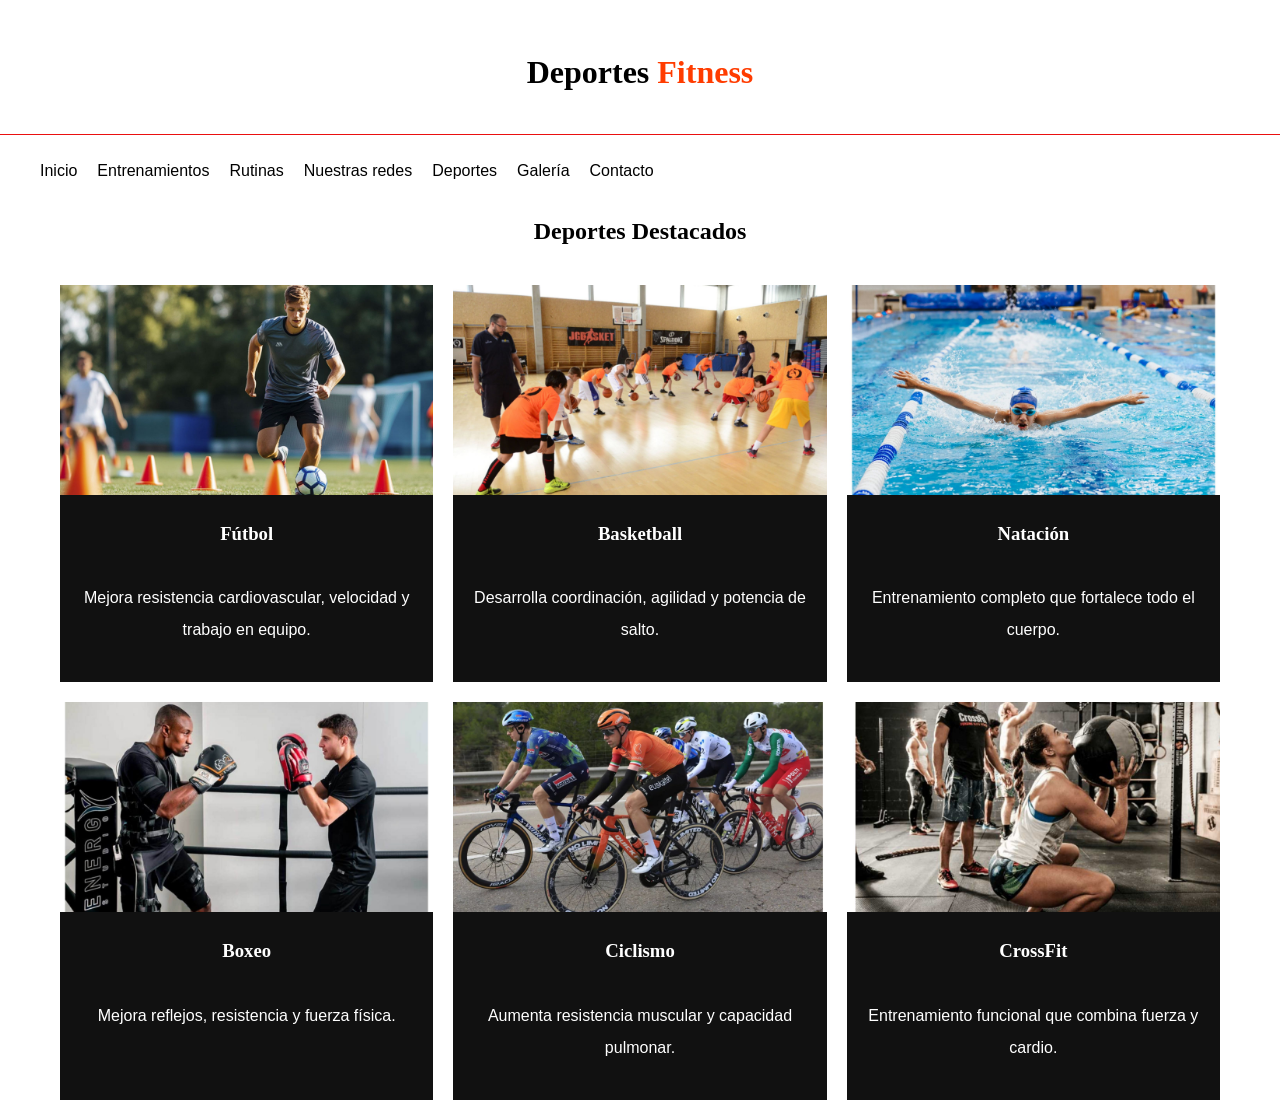
<file: ejercicio 1/ejercicio 1/BLOG.HTML>
<!DOCTYPE html>
<html lang="es">
<head>
<meta charset="UTF-8">
<title>Deportes</title>
<link rel="stylesheet" href="assets/css/styles.css">
        <script src="assets/js/scripts.js" defer></script>

</head>

<body>

<header>
<h1 class="nombre-sitio">Deportes <span>Fitness</span></h1>
</header>

<div class="contenedor-navegacion">
<nav class="navegacion-principal contenedor">
              <button class="menu-toggle" aria-label="abrir menu">
                <span></span>
                <span></span>
                <span></span>                
            </button>
<div class="nav-links">

<a href="index.html">Inicio</a>
<a href="entrenamientos.html">Entrenamientos</a>
<a href="rutinas.html">Rutinas</a>
<a href="saludo.html">Nuestras redes</a>
<a href="blog.html">Deportes</a>
<a href="galeria.html">Galería</a>
<a href="contacto.html">Contacto</a>
</div>
</nav>
</div>

<main class="contenedor contenido-principal">

<h2 class="text-center">Deportes Destacados</h2>

<div class="listado-productos">

<div class="producto">
<img src="assets/img/futbol.jpg">
<div class="texto-producto">
<h3>Fútbol</h3>
<p>Mejora resistencia cardiovascular, velocidad y trabajo en equipo.</p>
</div>
</div>

<div class="producto">
<img src="assets/img/basket.jpg">
<div class="texto-producto">
<h3>Basketball</h3>
<p>Desarrolla coordinación, agilidad y potencia de salto.</p>
</div>
</div>

<div class="producto">
<img src="assets/img/natacion.jpg">
<div class="texto-producto">
<h3>Natación</h3>
<p>Entrenamiento completo que fortalece todo el cuerpo.</p>
</div>
</div>

<div class="producto">
<img src="assets/img/boxeo.jpg">
<div class="texto-producto">
<h3>Boxeo</h3>
<p>Mejora reflejos, resistencia y fuerza física.</p>
</div>
</div>

<div class="producto">
<img src="assets/img/ciclismo.jpg">
<div class="texto-producto">
<h3>Ciclismo</h3>
<p>Aumenta resistencia muscular y capacidad pulmonar.</p>
</div>
</div>

<div class="producto">
<img src="assets/img/crossfit.jpg">
<div class="texto-producto">
<h3>CrossFit</h3>
<p>Entrenamiento funcional que combina fuerza y cardio.</p>
</div>
</div>

</div>

</main>

</body>
</html>
</file>
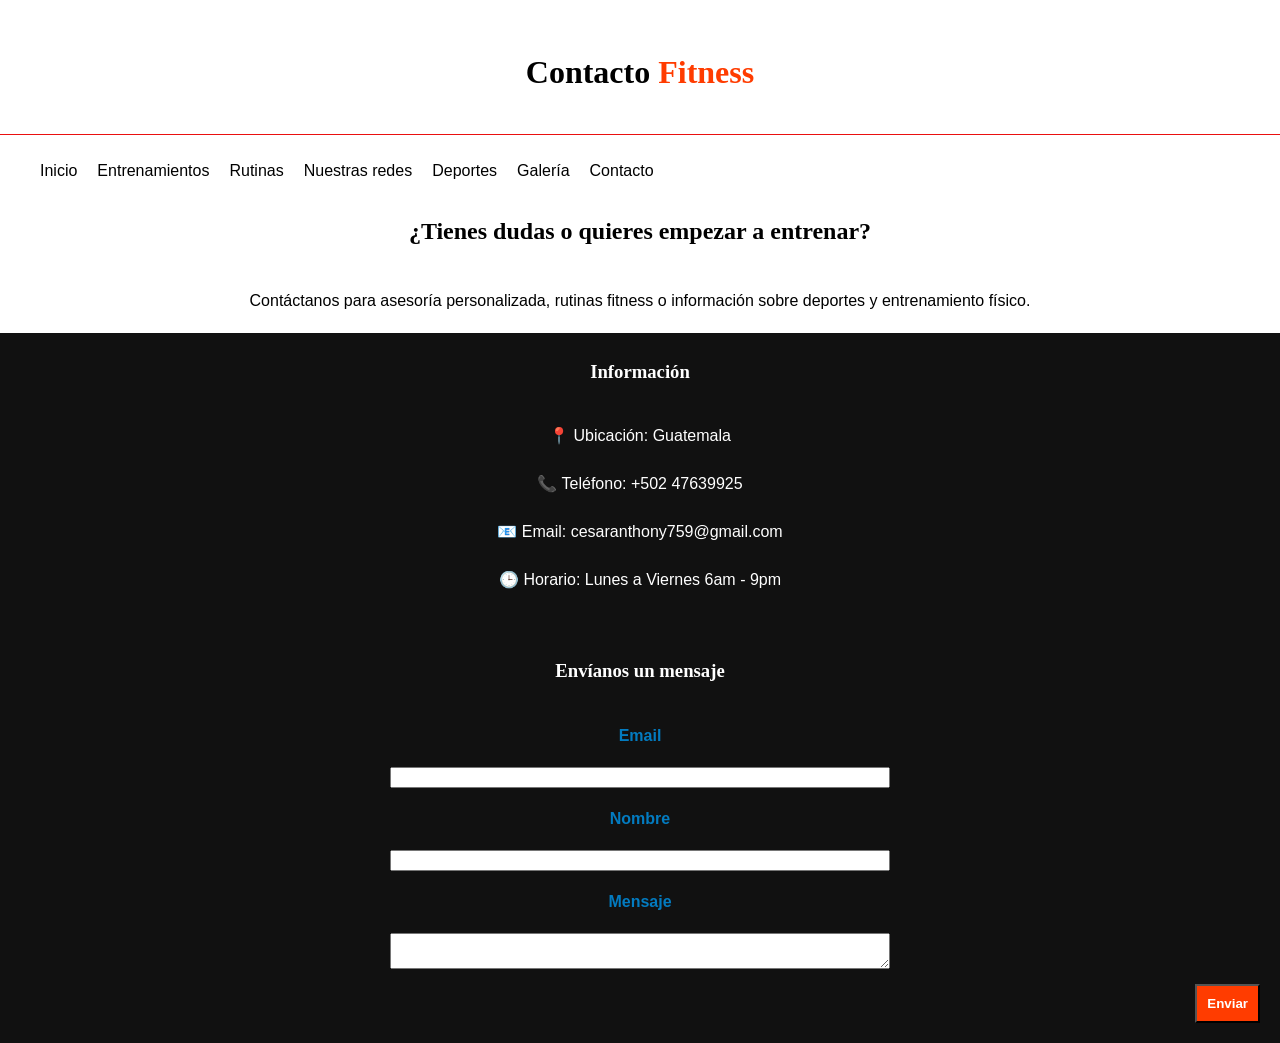
<file: ejercicio 1/ejercicio 1/CONTACTO.HTML>
<!DOCTYPE html>
<html lang="es">
<head>
<meta charset="UTF-8">
<title>Contacto</title>
<link rel="stylesheet" href="assets/css/styles.css">
        <script src="assets/js/scripts.js" defer></script>
 
</head>

<body>

<header>
<h1 class="nombre-sitio">Contacto <span>Fitness</span></h1>
</header>

<div class="contenedor-navegacion">
<nav class="navegacion-principal contenedor">
              <button class="menu-toggle" aria-label="abrir menu">
                <span></span>
                <span></span>
                <span></span>                
            </button>
<div class="nav-links">

<a href="index.html">Inicio</a>
<a href="entrenamientos.html">Entrenamientos</a>
<a href="rutinas.html">Rutinas</a>
<a href="saludo.html">Nuestras redes</a>
<a href="blog.html">Deportes</a>
<a href="galeria.html">Galería</a>
<a href="contacto.html">Contacto</a>
</div>
</nav>
</div>

<!-- SECCION INTRO -->
<section class="contenedor contenido-principal text-center">

<h2>¿Tienes dudas o quieres empezar a entrenar?</h2>
<p>Contáctanos para asesoría personalizada, rutinas fitness o información sobre deportes y entrenamiento físico.</p>

</section>

<!-- INFORMACION -->
<div class="producto">
<div class="texto-producto">
<h3>Información</h3>
<p>📍 Ubicación: Guatemala</p>
<p>📞 Teléfono: +502 47639925</p>
<p>📧 Email: cesaranthony759@gmail.com</p>
<p>🕒 Horario: Lunes a Viernes 6am - 9pm</p>
</div>
</div>

<!-- FORMULARIO -->
<div class="producto">

<div class="texto-producto">

<h3>Envíanos un mensaje</h3>

<form class="form-contacto">

<label>Email</label>
<input type="email">

<label>Nombre</label>
<input type="text">

<label>Mensaje</label>
<textarea></textarea>

<div class="contenedor-boton">
<button class="btn">Enviar</button>
</div>

</form>


</div>

</div>

</body>
</html>
</file>
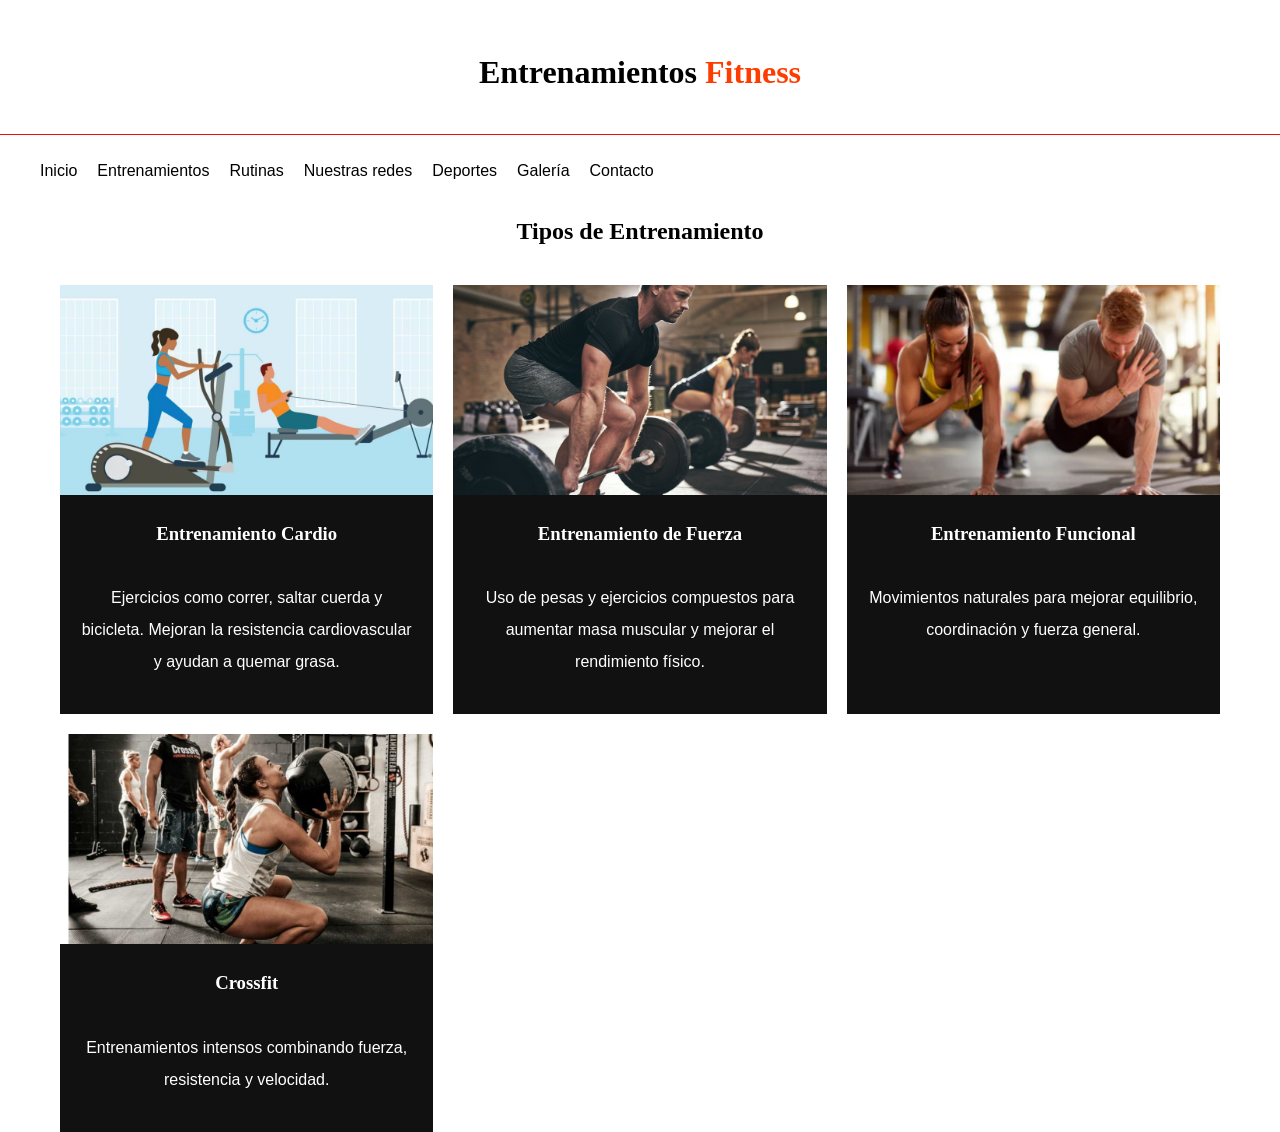
<file: ejercicio 1/ejercicio 1/ENTRENAMIENTOS.HTML>
<!DOCTYPE html>
<html lang="es">
<head>
<meta charset="UTF-8">
<title>Entrenamientos</title>
<link rel="stylesheet" href="assets/css/styles.css">
        <script src="assets/js/scripts.js" defer></script>

</head>

<body>

<header>
<h1 class="nombre-sitio">Entrenamientos <span>Fitness</span></h1>
</header>

<div class="contenedor-navegacion">
<nav class="navegacion-principal contenedor">
              <button class="menu-toggle" aria-label="abrir menu">
                <span></span>
                <span></span>
                <span></span>                
            </button>
<div class="nav-links">

<a href="index.html">Inicio</a>
<a href="entrenamientos.html">Entrenamientos</a>
<a href="rutinas.html">Rutinas</a>
<a href="saludo.html">Nuestras redes</a>
<a href="blog.html">Deportes</a>
<a href="galeria.html">Galería</a>
<a href="contacto.html">Contacto</a>
</div>
</nav>
</div>

<main class="contenedor contenido-principal">

<h2 class="text-center">Tipos de Entrenamiento</h2>

<div class="listado-productos">

<div class="producto">

<img src="assets/img/cardio.jpg">

<div class="texto-producto">

<h3>Entrenamiento Cardio</h3>

<p>
Ejercicios como correr, saltar cuerda y bicicleta.
Mejoran la resistencia cardiovascular y ayudan a quemar grasa.
</p>

</div>
</div>

<div class="producto">

<img src="assets/img/fuerza.jpg">

<div class="texto-producto">

<h3>Entrenamiento de Fuerza</h3>

<p>
Uso de pesas y ejercicios compuestos para aumentar masa muscular
y mejorar el rendimiento físico.
</p>

</div>
</div>

<div class="producto">

<img src="assets/img/funcional.jpg">

<div class="texto-producto">

<h3>Entrenamiento Funcional</h3>

<p>
Movimientos naturales para mejorar equilibrio,
coordinación y fuerza general.
</p>

</div>
</div>

<div class="producto">

<img src="assets/img/crossfit.jpg">

<div class="texto-producto">

<h3>Crossfit</h3>

<p>
Entrenamientos intensos combinando fuerza,
resistencia y velocidad.
</p>

</div>
</div>

</div>

</main>

</body>
</html>
</file>
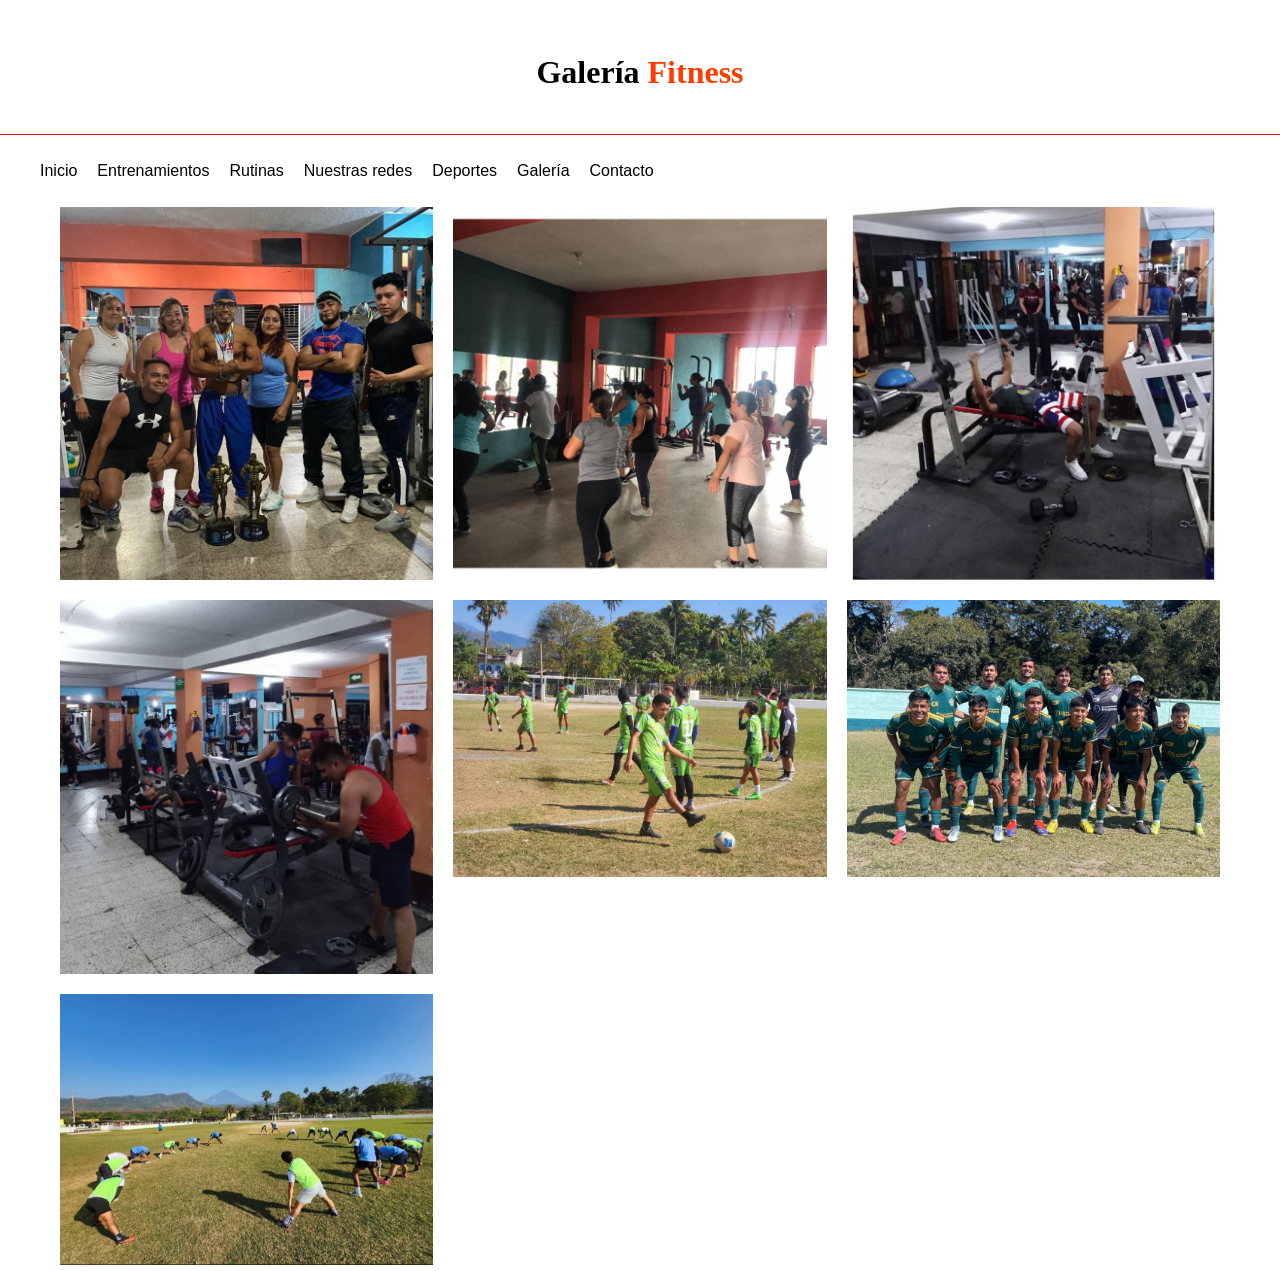
<file: ejercicio 1/ejercicio 1/GALERIA.HTML>
<!DOCTYPE html>
<html lang="es">
<head>
<meta charset="UTF-8">
<title>Galería</title>
<link rel="stylesheet" href="assets/css/styles.css">
        <script src="assets/js/scripts.js" defer></script>

</head>

<body>

<header>
<h1 class="nombre-sitio">Galería <span>Fitness</span></h1>
</header>

<div class="contenedor-navegacion">
<nav class="navegacion-principal contenedor">
              <button class="menu-toggle" aria-label="abrir menu">
                <span></span>
                <span></span>
                <span></span>                
            </button>
<div class="nav-links">

<a href="index.html">Inicio</a>
<a href="entrenamientos.html">Entrenamientos</a>
<a href="rutinas.html">Rutinas</a>
<a href="saludo.html">Nuestras redes</a>
<a href="blog.html">Deportes</a>
<a href="galeria.html">Galería</a>
<a href="contacto.html">Contacto</a>
</div>
</nav>
</div>

<section class="listado-categorias contenedor">

<img src="assets/img/gym1.jpg">
<img src="assets/img/gym2.jpg">
<img src="assets/img/gym3.jpg">
<img src="assets/img/gym4.jpg">
<img src="assets/img/deporte1.jpg">
<img src="assets/img/deporte2.jpg">
<img src="assets/img/deporte3.jpg">

</section>

</body>
</html>
</file>
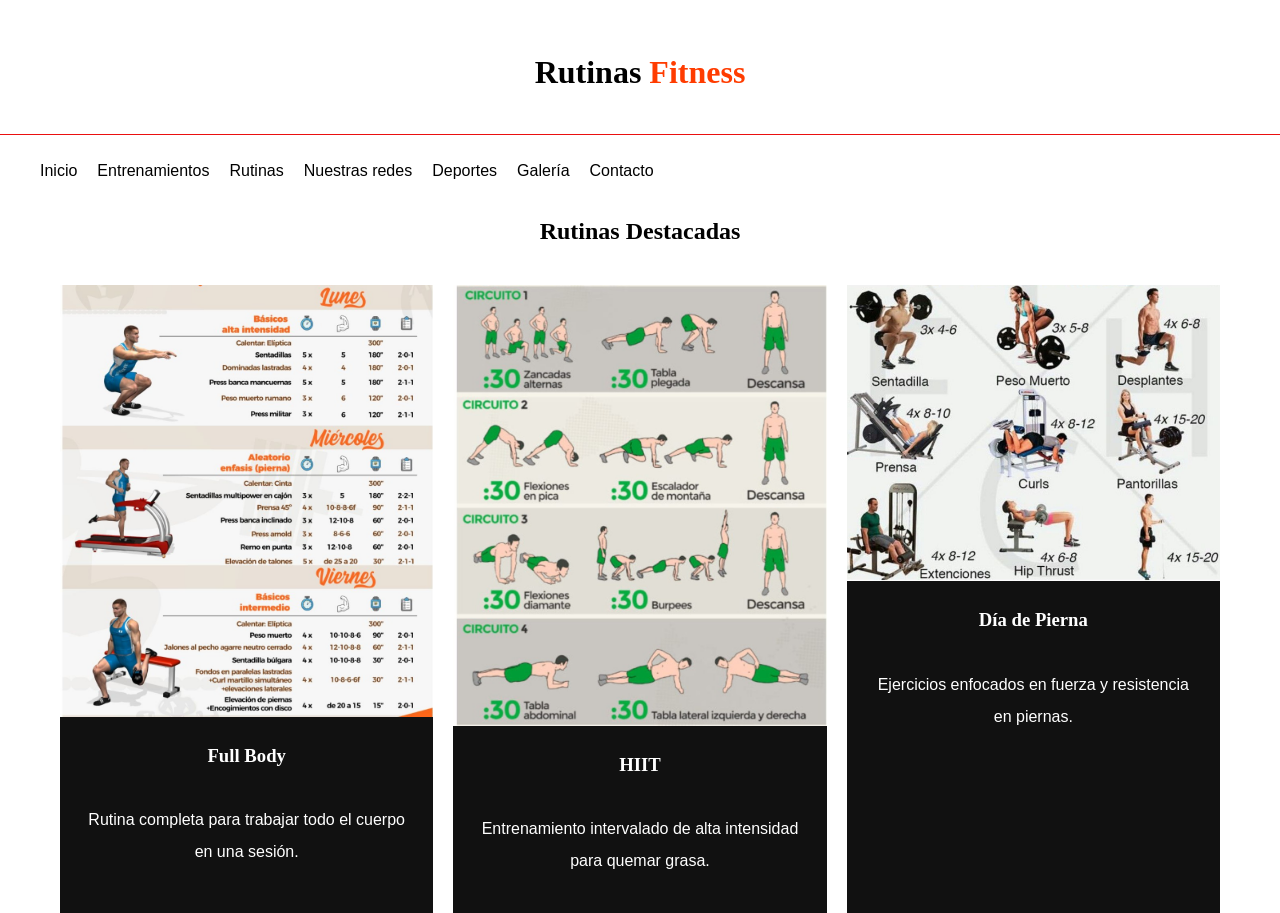
<file: ejercicio 1/ejercicio 1/RUTINAS.HTML>
<!DOCTYPE html>
<html lang="es">
<head>
<meta charset="UTF-8">
<title>Rutinas</title>
<link rel="stylesheet" href="assets/css/styles.css">
        <script src="assets/js/scripts.js" defer></script>

</head>

<body>

<header>
<h1 class="nombre-sitio">Rutinas <span>Fitness</span></h1>
</header>

<div class="contenedor-navegacion">
<nav class="navegacion-principal contenedor">
              <button class="menu-toggle" aria-label="abrir menu">
                <span></span>
                <span></span>
                <span></span>                
            </button>
<div class="nav-links">

<a href="index.html">Inicio</a>
<a href="entrenamientos.html">Entrenamientos</a>
<a href="rutinas.html">Rutinas</a>
<a href="saludo.html">Nuestras redes</a>
<a href="blog.html">Deportes</a>
<a href="galeria.html">Galería</a>
<a href="contacto.html">Contacto</a>
</div>
</nav>
</div>

<main class="contenedor contenido-principal">

<h2 class="text-center">Rutinas Destacadas</h2>

<div class="listado-productos">

<div class="producto">
<img src="assets/img/fullbody.jpg">
<div class="texto-producto">
<h3>Full Body</h3>
<p>Rutina completa para trabajar todo el cuerpo en una sesión.</p>
</div>
</div>

<div class="producto">
<img src="assets/img/hiit.jpg">
<div class="texto-producto">
<h3>HIIT</h3>
<p>Entrenamiento intervalado de alta intensidad para quemar grasa.</p>
</div>
</div>

<div class="producto">
<img src="assets/img/pierna.jpg">
<div class="texto-producto">
<h3>Día de Pierna</h3>
<p>Ejercicios enfocados en fuerza y resistencia en piernas.</p>
</div>
</div>

</div>

</main>

</body>
</html>
</file>
<file: ejercicio 1/ejercicio 1/assets/css/styles.css>
html{
box-sizing:border-box;
font-size:62.5%;
}

*,*:before,*:after{
box-sizing:inherit;
}

body{
font-family:"Raleway",sans-serif;
font-size:1.6rem;
line-height:2;
margin:0;
}

img{
max-width:100%;
display:block;
}

h1,h2,h3{
font-family:"Playfair Display",serif;
margin:0 0 3rem;
}

h1 span{
color:#ff3c00;
}

.nombre-sitio{
text-align:center;
margin-top:4rem;
}

a{
text-decoration:none;
color:black;
}

.contenedor{
max-width:120rem;
margin:0 auto;
padding:0 2rem;
}

.contenedor-navegacion{
border-top:1px solid #ea0f0f;
}

.navegacion-principal{
display:flex;
justify-content:space-between;
padding:2rem 0;
}
.nav-links{
    display: flex;
    gap: 2rem;
}

.menu-toggle{
    display: none;
    background: none;
    border: none;
    padding: 0.5rem;
}
    .menu-toggle span{
        display:  block;
        width: 2rem;
        height: 0.25rem;
        background-color: black;
        margin-bottom: 0.5rem;
    }
.hero{
background-image:url("../img/principal.jpg");
background-size:cover;
background-position:center;
height:40rem;
}

.listado-categorias{
display:grid;
grid-template-columns:repeat(3,1fr);
gap:2rem;
}

.categoria a{
display:block;
text-align:center;
padding:2rem;
font-size:2rem;
background:#f5f5f5;
}

.categoria a:hover{
background:#ff3c00;
color:white;
}

/* SECCION SOBRE NOSOTROS */

.sobre-nosotros{
    background-image: linear-gradient(to right, transparent 50%,#ff3c00 50%, #ff3c00 100%);
    padding: 10rem 0;
    background-repeat: no-repeat;
    background-position: left center;
    background-size: 100%, 120rem;
}

.sobre-nosotros-grid{
    display:flex;
    justify-content:flex-end;
}

.texto-nosotros{
    flex-basis:50%;
    padding-left:10rem;
    color:white;
}


.texto-nosotros{
max-width:60rem;
margin-left:auto;
}

.listado-productos{
display:grid;
grid-template-columns:repeat(3,1fr);
gap:2rem;
}

.producto{
background:#111;
color:white;
}

.texto-producto{
padding:2rem;
text-align:center;
}

.btn{
background:#ff3c00;
color:white;
display:block;
padding:1rem;
font-weight:bold;
}

.btn:hover{
background:#c72e00;
}

.grid-footer{
display:grid;
grid-template-columns:repeat(3,1fr);
gap:2rem;
}

.site-footer{
margin-top:8rem;
padding:4rem 0;
background:#f2f2f2;
}

.footer-menu a{
display:block;
margin-bottom:1rem;
}

.text-center{
text-align:center;
}

/* FORM CONTACTO SOLO ESTA PAGINA */

.form-contacto{
    display:flex;
    flex-direction:column;
    gap:1.5rem;
}

.form-contacto input,
.form-contacto textarea{
    width:60%;
    max-width:500px;
    align-self:center; /* centra los campos */
}


.form-contacto label{
    font-weight:bold;
    color:#037bc0;
}

.contenedor-boton{
    display:flex;
    justify-content:flex-end; /* mueve el boton a la derecha */
}

/*estilo tablet first*/


@media  (max-width: 992px){

    /*navegacion*/
.navegacion-principal{
    flex-direction: row;
    align-content: center;
    gap: 2rem;

}
.menu-toggle{
    display: block;
}
.nav-links{
    display: none;
    flex-direction: column;
    align-items: center;
    width: 100%;
    gap:1.5rem
}

.nav-links.active{
    display: flex;
}

.listado-categorias{
            grid-template-columns: repeat(2, 1fr);

    }
.listado-productos{
        grid-template-columns: repeat(2, 1fr);

 
}
.producto:nth-child(n){
grid-column: auto;
display: block;
}

.sobre-nosotros{
    background-image: none;
    padding: 5rem 2rem;
    background-color: #036df0;
    
}
.sobre-nosotros-grid{
    flex-direction: column;
    align-items: center;
}
.texto-nosotros{
    flex-basis: 100%;
    padding-left: 0;
    text-align: center;
}

.grid-footer {
      grid-template-columns: repeat(1, 1fr);
      text-align: center;
      padding-left: 4;
}
}

/*estilo mobile first*/

@media  (max-width: 600px){
    h1{
        font-size: 3rem;
    
    }
    h2{
        font-size: 2.5rem;
    }

.listado-categorias{
            grid-template-columns: repeat(1, 1fr);

    }
.listado-productos{
        grid-template-columns: repeat(1, 1fr);

 
}
.producto:nth-child(n){
grid-column: auto;
display: block;
}

.sobre-nosotros{
    background-image: none;
    padding: 5rem 2rem;
    background-color: #036df0;
    
}
.sobre-nosotros-grid{
    flex-direction: column;
    align-items: center;
}
.texto-nosotros{
    flex-basis: 100%;
    padding-left: 0;
    text-align: center;
}

.grid-footer {
      grid-template-columns: repeat(1, 1fr);
      text-align: center;
      padding-left: 0;
}
}
</file>
